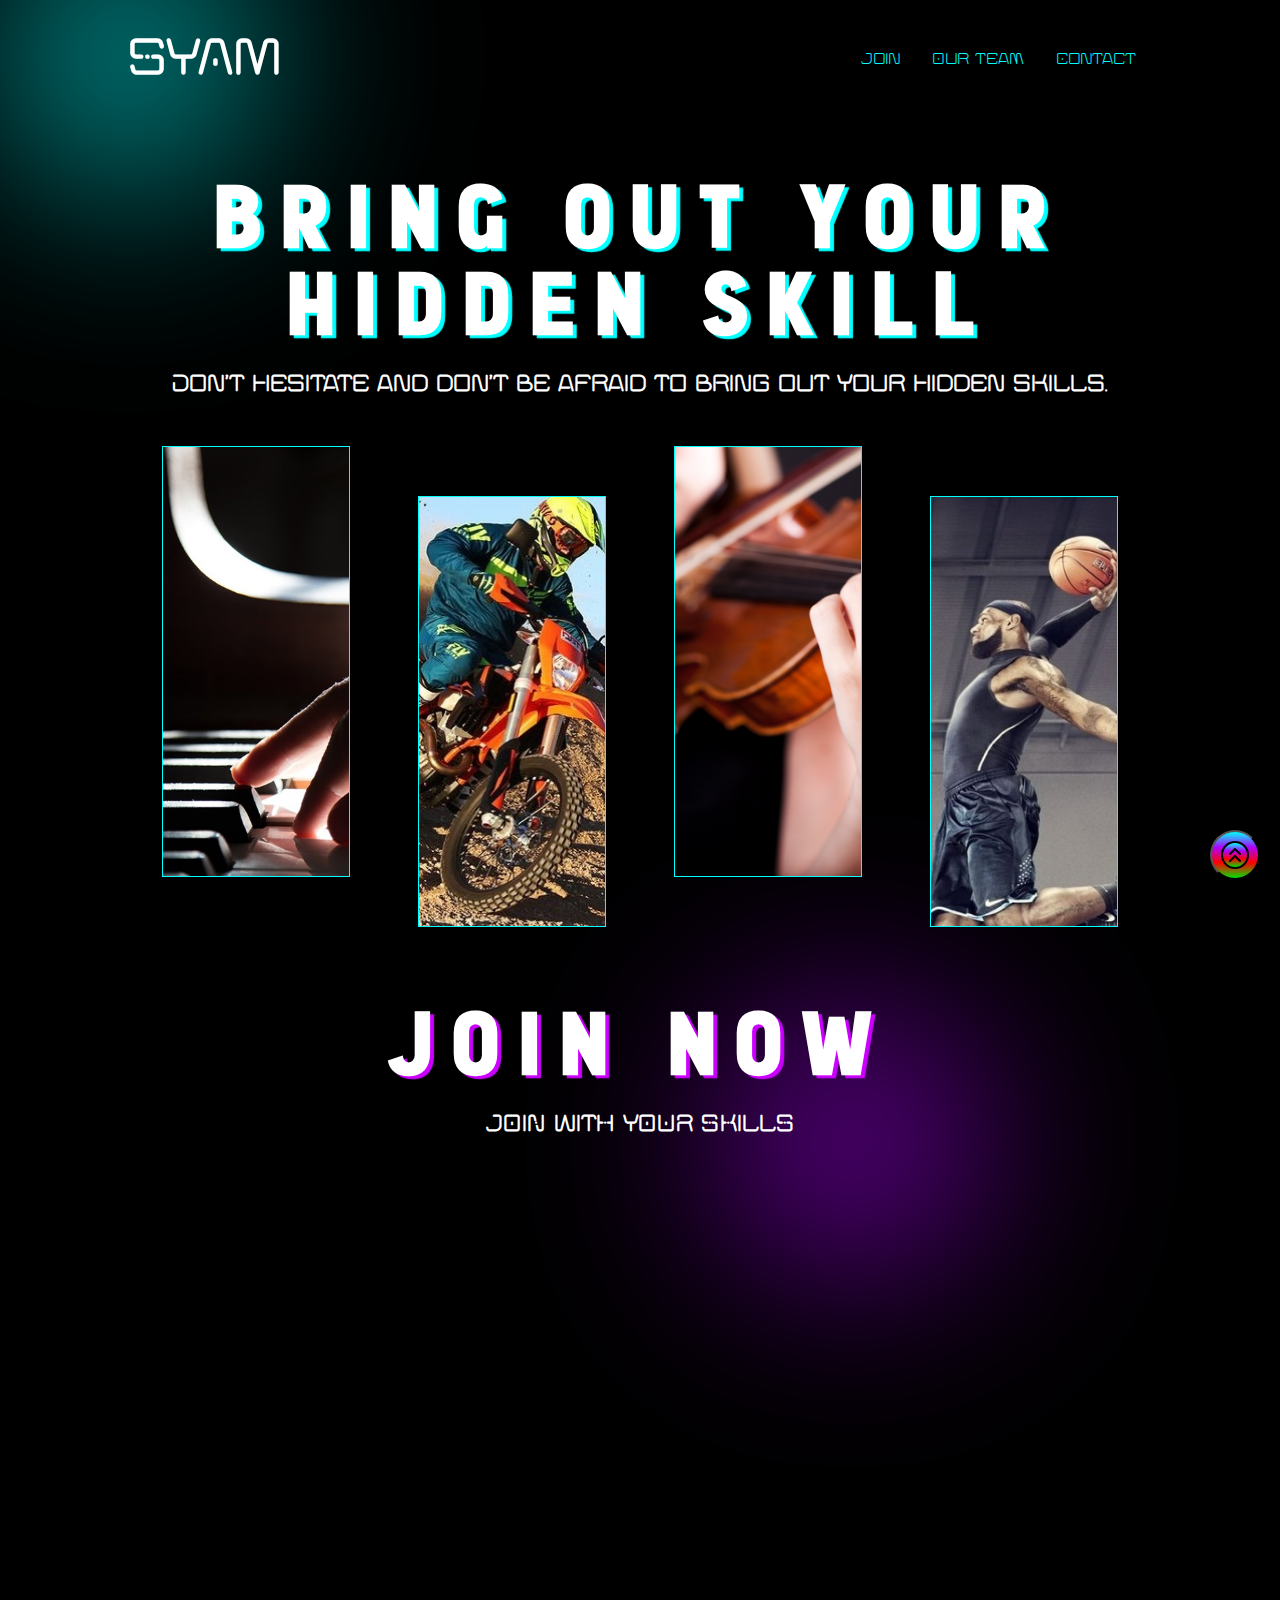
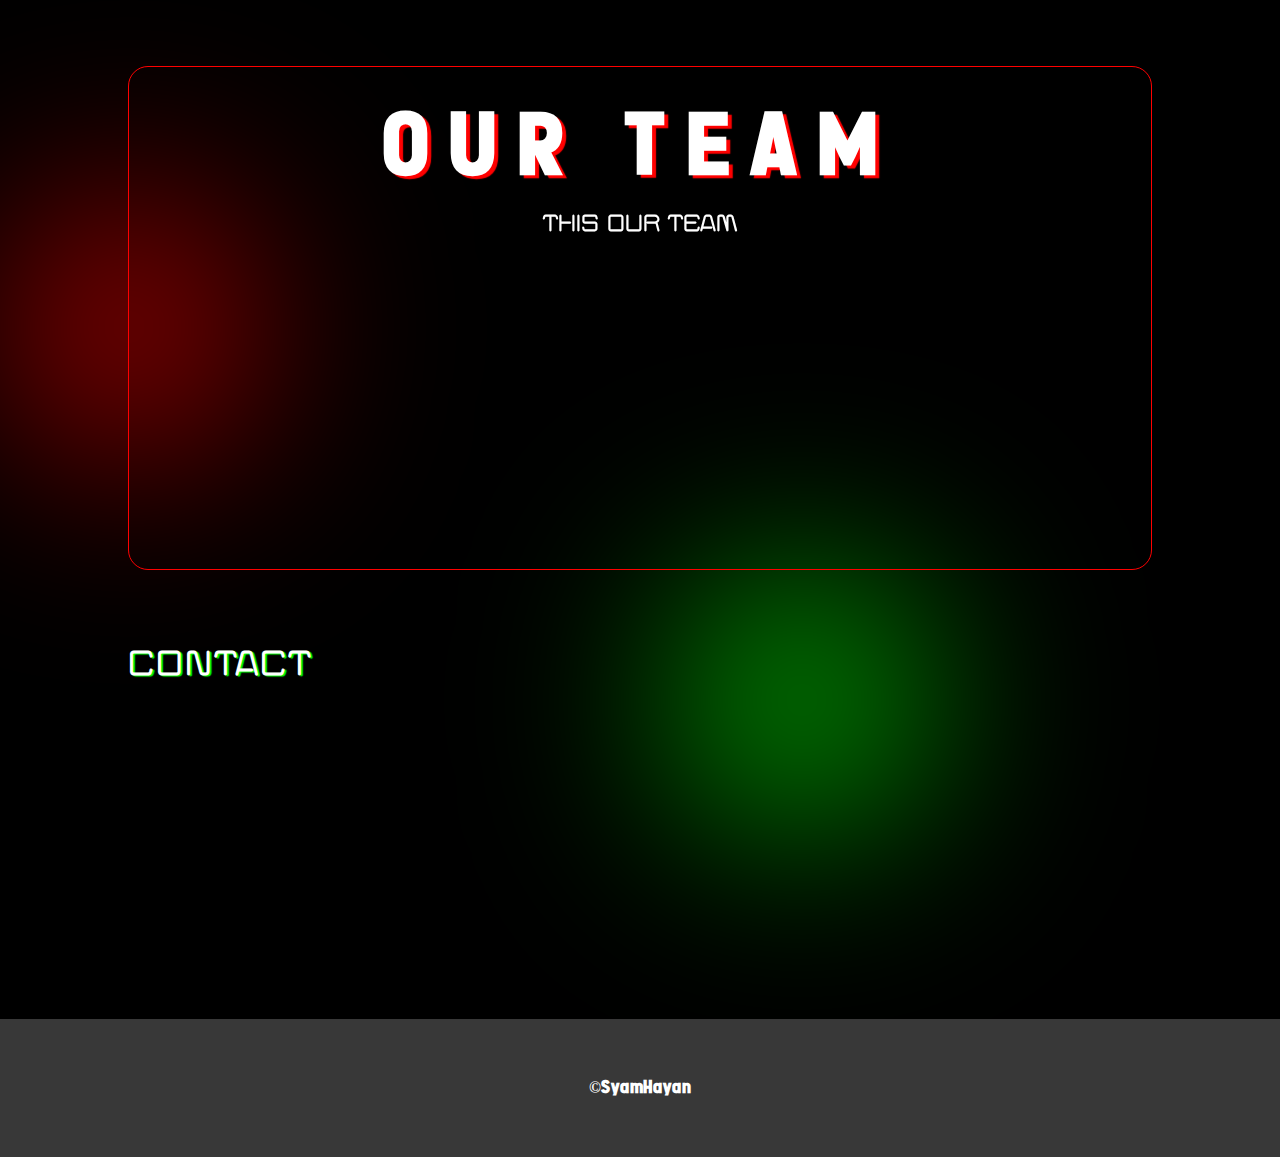
<file: index.html>
<!DOCTYPE html>
<html lang="en">
<head>
    <meta charset="UTF-8">
    <meta http-equiv="X-UA-Compatible" content="IE=edge">
    <meta name="viewport" content="width=device-width, initial-scale=1.0">
    <title>Bring Out Your Hidden Skill</title>
    <link href="https://unpkg.com/aos@2.3.1/dist/aos.css" rel="stylesheet">
    <link rel="stylesheet" href="style.css">
</head>
<body>
    <section id="bar">
        <div class="wrap"> 
            <div class="logo">
                <p>SYAM</p>
            </div>
            <div class="nav">  
                <ul>
                    <li><a href="#services">Join</a></li>
                    <li><a href="#team">Our Team</a></li>
                    <li><a href="#contact">Contact</a></li>
                </ul>
            </div>
        </div>
    </section>
    <section id="hero">
        <div class="wrap">
            <div>
                <h1>BRING OUT YOUR <br>HIDDEN SKILL</br></h1>
                <p>Don't hesitate and don't be afraid to bring out your hidden skills.</p>
            </div>
            <div class="image">
                <img src="piano.jpg" alt=""data-aos="fade-up">
                <img src="trail.jpg" alt=""class="down"data-aos="fade-down">
                <img src="biola.jpg" alt=""data-aos="fade-up">
                <img src="basket.jpg" alt=""class="down"data-aos="fade-down">
            </div>
        </div>
    </section>
    <section id="services">
        <div class="wrap">
            <div class="heading">
                <h1 >JOIN NOW</h1>
                <p>JOIN WITH YOUR SKILLS</p>
            </div>
            <div class="card">
                <div class="cardlist"data-aos="fade-up">
                    <div class="carditem">
                        <img src="mic.png" alt="">
                    </div>
                    <div class="cardinfo">
                        <h2>ART</h2>
                        <p>if your skill is art join in here</p>
                        <a href="art.html">JOIN</a>
                    </div>
                </div>
                <div class="cardlist"data-aos="fade-up">
                    <div class="carditem">
                        <img src="ball.png" alt="">
                    </div>
                    <div class="cardinfo">
                        <h2>SPORT</h2>
                        <p>if your skill is sport join in here</p>
                        <a href="sport.html">JOIN</a>
                    </div>
                </div>
                <div class="cardlist"data-aos="fade-up">
                    <div class="carditem">
                        <img src="game.png" alt="">
                    </div>
                    <div class="cardinfo">
                        <h2>GAMERS</h2>
                        <p>if your skill is gamers join in here</p>
                        <a href="game.html">JOIN</a>
                    </div>
                </div>
                <div class="cardlist"data-aos="fade-up">
                    <div class="carditem">
                        <img src="computer.png" alt="">
                    </div>
                    <div class="cardinfo">
                        <h2>COMPUTER</h2>
                        <p>if your skill is computer join in here</p>
                        <a href="computer.html">JOIN</a>
                    </div>
                </div>
            </div>
        </div>

    </section>
    <section id="team">
        <div class="wrap">
            <div class="header">
                <h1>OUR TEAM</h1>
                <p>this our team</p>
            </div>
            <div class="profilelist">
                <div class="profile"data-aos="fade-up">
                    <img src="profile.jpg" alt="">
                    <p>Thomas Shelby</p>
                </div>
                <div class="profile"data-aos="fade-up">
                    <img src="profile2.jpg" alt="">
                    <p>Arthur Shelby</p>
                </div>
                <div class="profile"data-aos="fade-up">
                    <img src="profile3.jpg" alt="">
                    <p>John Shelby</p>
                </div>
                <div class="profile"data-aos="fade-up">
                    <img src="profile4.jpg" alt="">
                    <p>Ada Shelby</p>
                </div>
            </div>
        </div>
    </section>
    <section id="contact">
        <div class="wrap">
            <div class="header">
                <h1>contact</h1>
            </div>
            <div class="phone"data-aos="fade-right">
                <img src="phone.png" alt="">  
                <div class="namecontact">
                    <p> Telp. : <br></br><a href="tel:+62895 6035 73266">+62895 6035 73266</a></p>
                    <p> Gmail : <br></br>Sayanfilah@gmail.com</p>
                    <p> Ig : <br></br> <a href="https://www.instagram.com/syamxixixi/">@syamxixixi</a></p>
                </div>  
            </div>
        </div>
    </section>
    <div id="totop">
        <button onclick="totop()">
            <img src="up.svg" alt="">
        </button>
    </div>
    <section id="footer">
        <div class="wrap">
            <h1> ©SyamHayan</h1>
        </div>
    </section>
    <script src="https://unpkg.com/aos@2.3.1/dist/aos.js"></script>
    <script>
        AOS.init();
    </script>
    <script>
        function totop() {
            window.scrollTo({
                top: 0,
                behavior:"smooth"
            })
        }
    </script>
</body>
</html>
</file>
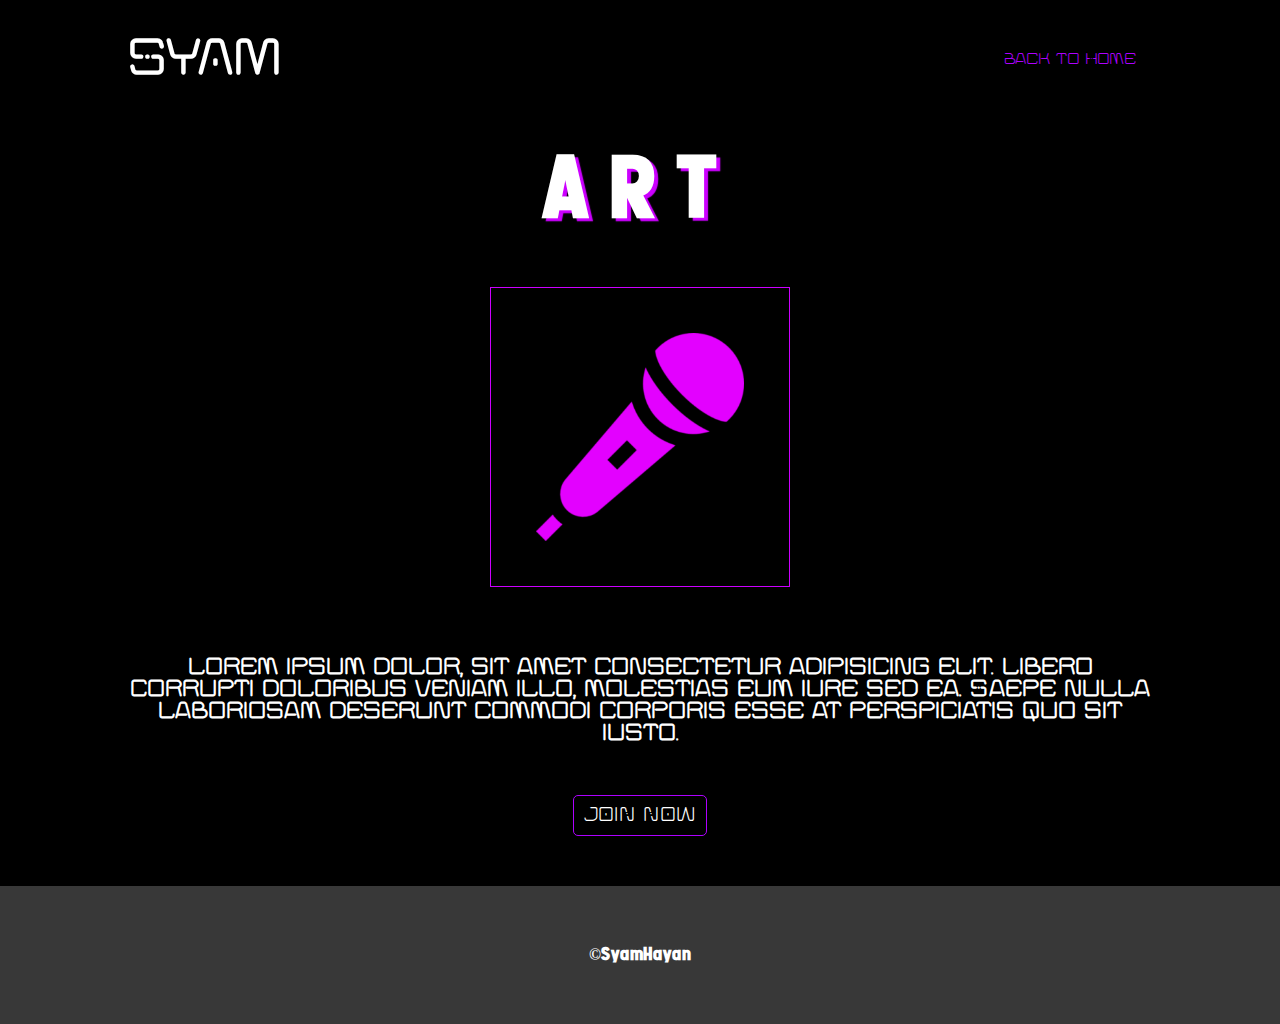
<file: art.html>
<!DOCTYPE html>
<html lang="en">
<head>
    <meta charset="UTF-8">
    <meta http-equiv="X-UA-Compatible" content="IE=edge">
    <meta name="viewport" content="width=device-width, initial-scale=1.0">
    <title>Art</title>
    <link rel="stylesheet" href="stylejoin.css">
</head>
<body>
    <section id="bar">
        <div class="wrap"> 
            <div class="logo">
                <p>SYAM</p>
            </div>
            <div class="nav">  
                <ul>
                    <li><a href="index.html">Back To Home</a></li>
                </ul>
            </div>
        </div>
    </section>
    <section id="main">
        <div class="wrap">
            <header>
                <h1>ART</h1>
            </header>
            <div class="desk">
                <img src="mic.png" alt="">
                <p>Lorem ipsum dolor, sit amet consectetur adipisicing elit. Libero corrupti doloribus veniam illo, molestias eum iure sed ea. Saepe nulla laboriosam deserunt commodi corporis esse at perspiciatis quo sit iusto.</p>
                <a href="">JOIN NOW</a>
            </div>  
        </div>
    </section>
    <section id="footer">
        <div class="wrap">
            <h1> ©SyamHayan</h1>
        </div>
    </section>
</body>
</html>
</file>
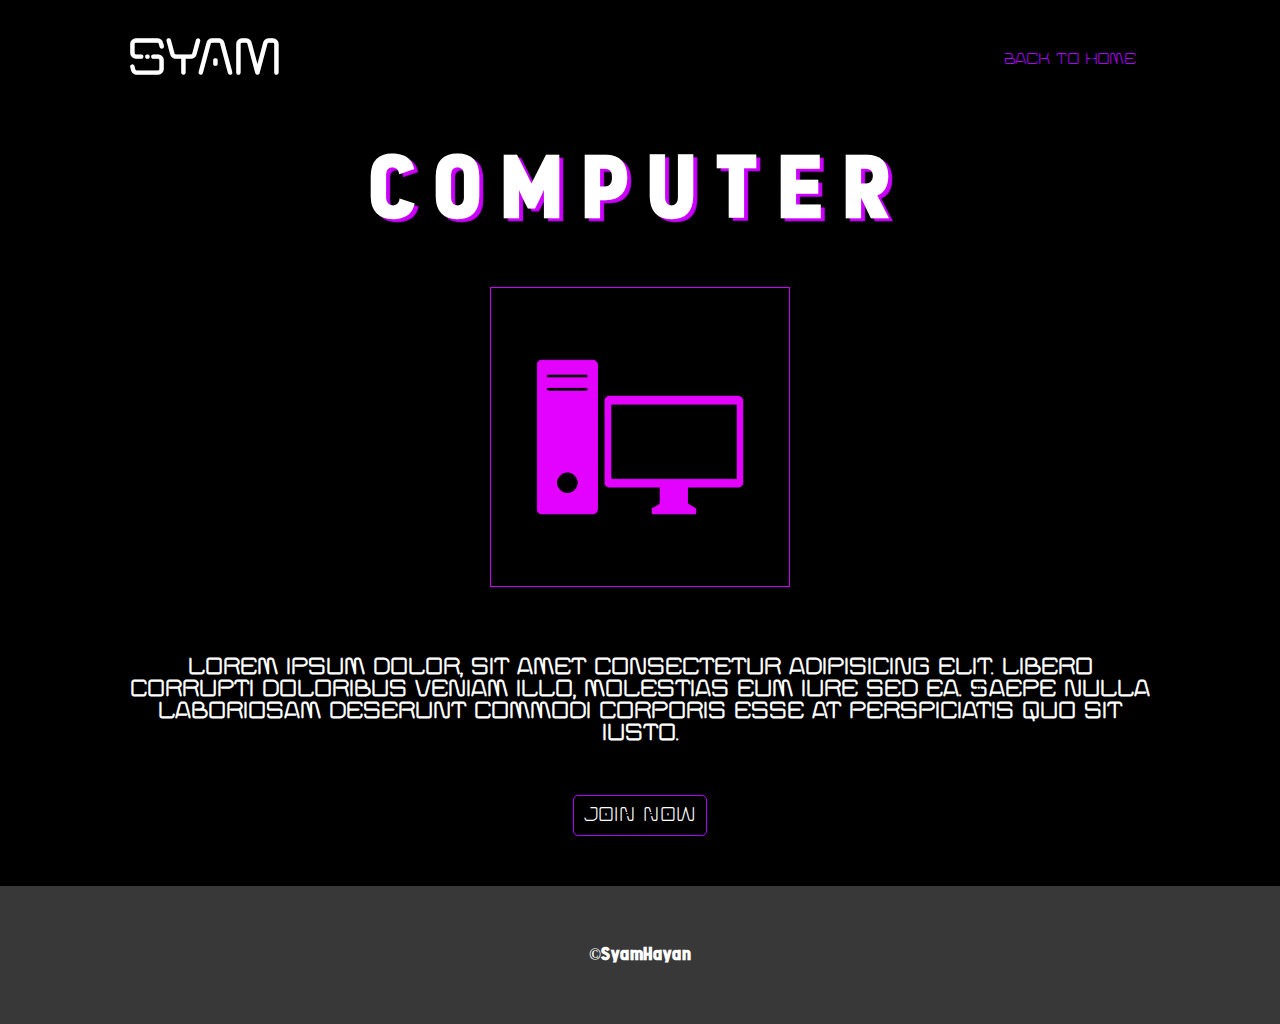
<file: computer.html>
<!DOCTYPE html>
<html lang="en">
<head>
    <meta charset="UTF-8">
    <meta http-equiv="X-UA-Compatible" content="IE=edge">
    <meta name="viewport" content="width=device-width, initial-scale=1.0">
    <title>Art</title>
    <link rel="stylesheet" href="stylejoin.css">
</head>
<body>
    <section id="bar">
        <div class="wrap"> 
            <div class="logo">
                <p>SYAM</p>
            </div>
            <div class="nav">  
                <ul>
                    <li><a href="index.html">Back To Home</a></li>
                </ul>
            </div>
        </div>
    </section>
    <section id="main">
        <div class="wrap">
            <header>
                <h1>COMPUTER</h1>
            </header>
            <div class="desk">
                <img src="computer.png" alt="">
                <p>Lorem ipsum dolor, sit amet consectetur adipisicing elit. Libero corrupti doloribus veniam illo, molestias eum iure sed ea. Saepe nulla laboriosam deserunt commodi corporis esse at perspiciatis quo sit iusto.</p>
                <a href="">JOIN NOW</a>
            </div>  
        </div>
    </section>
    <section id="footer">
        <div class="wrap">
            <h1> ©SyamHayan</h1>
        </div>
    </section>
</body>
</html>
</file>
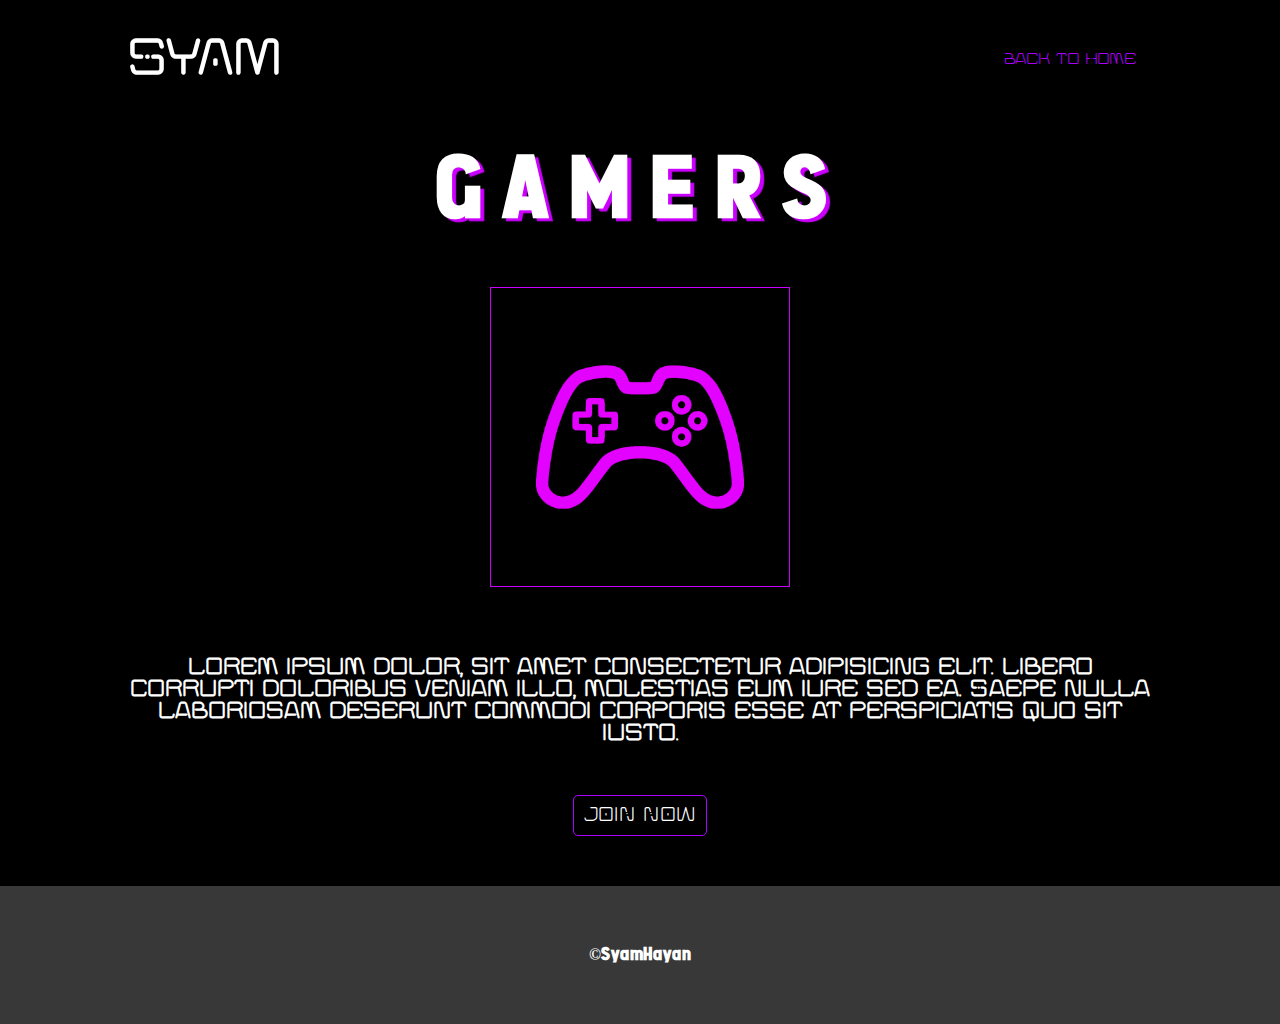
<file: game.html>
<!DOCTYPE html>
<html lang="en">
<head>
    <meta charset="UTF-8">
    <meta http-equiv="X-UA-Compatible" content="IE=edge">
    <meta name="viewport" content="width=device-width, initial-scale=1.0">
    <title>Art</title>
    <link rel="stylesheet" href="stylejoin.css">
</head>
<body>
    <section id="bar">
        <div class="wrap"> 
            <div class="logo">
                <p>SYAM</p>
            </div>
            <div class="nav">  
                <ul>
                    <li><a href="index.html">Back To Home</a></li>
                </ul>
            </div>
        </div>
    </section>
    <section id="main">
        <div class="wrap">
            <header>
                <h1>GAMERS</h1>
            </header>
            <div class="desk">
                <img src="game.png" alt="">
                <p>Lorem ipsum dolor, sit amet consectetur adipisicing elit. Libero corrupti doloribus veniam illo, molestias eum iure sed ea. Saepe nulla laboriosam deserunt commodi corporis esse at perspiciatis quo sit iusto.</p>
                <a href="">JOIN NOW</a>
            </div>  
        </div>
    </section>
    <section id="footer">
        <div class="wrap">
            <h1> ©SyamHayan</h1>
        </div>
    </section>
</body>
</html>
</file>
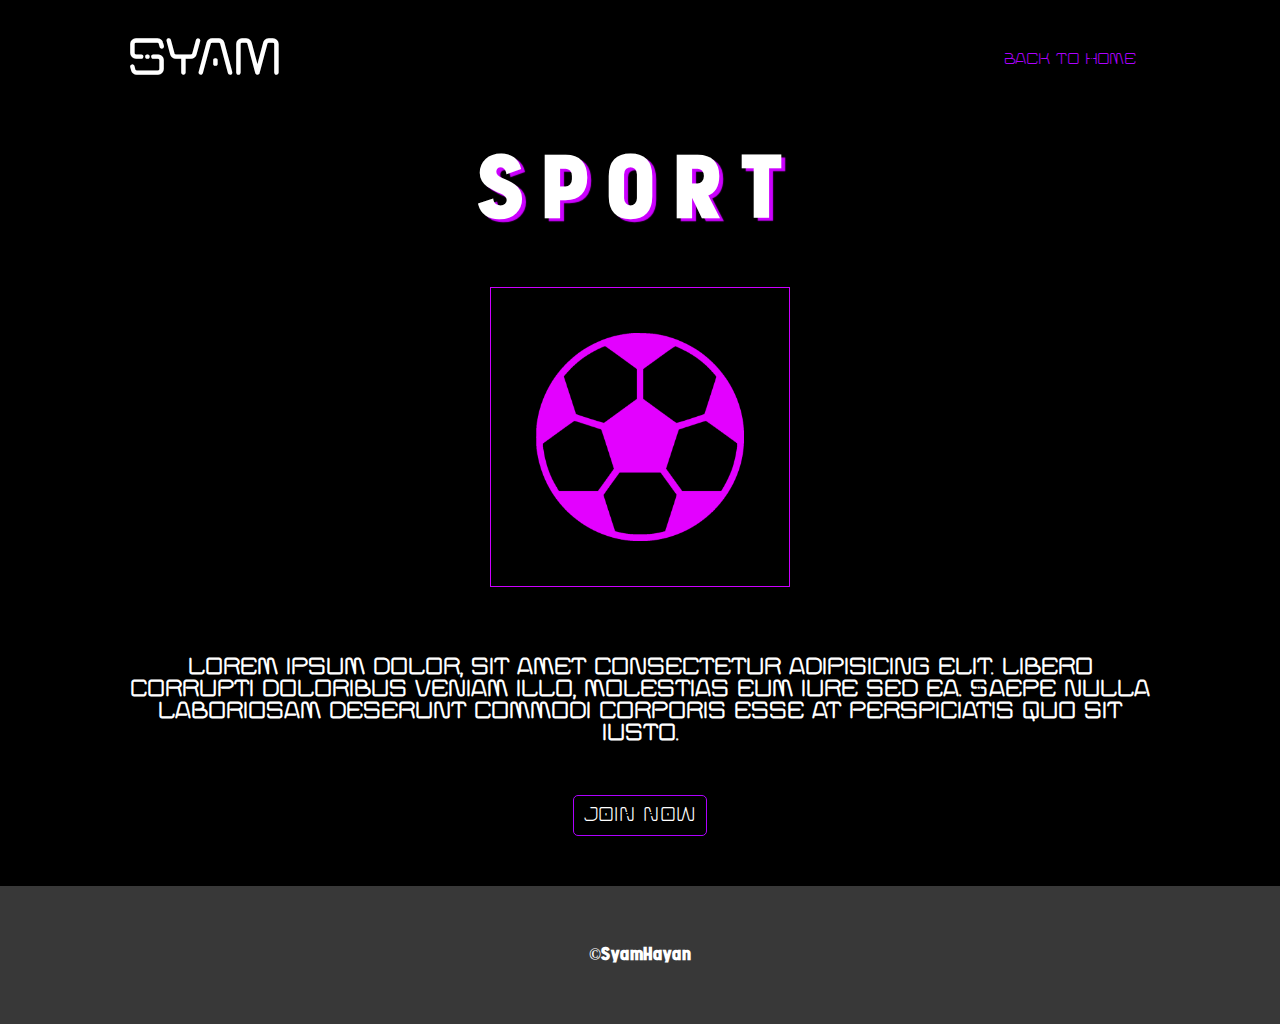
<file: sport.html>
<!DOCTYPE html>
<html lang="en">
<head>
    <meta charset="UTF-8">
    <meta http-equiv="X-UA-Compatible" content="IE=edge">
    <meta name="viewport" content="width=device-width, initial-scale=1.0">
    <title>Art</title>
    <link rel="stylesheet" href="stylejoin.css">
</head>
<body>
    <section id="bar">
        <div class="wrap"> 
            <div class="logo">
                <p>SYAM</p>
            </div>
            <div class="nav">  
                <ul>
                    <li><a href="index.html">Back To Home</a></li>
                </ul>
            </div>
        </div>
    </section>
    <section id="main">
        <div class="wrap">
            <header>
                <h1>SPORT</h1>
            </header>
            <div class="desk">
                <img src="ball.png" alt="">
                <p>Lorem ipsum dolor, sit amet consectetur adipisicing elit. Libero corrupti doloribus veniam illo, molestias eum iure sed ea. Saepe nulla laboriosam deserunt commodi corporis esse at perspiciatis quo sit iusto.</p>
                <a href="">JOIN NOW</a>
            </div>  
        </div>
    </section>
    <section id="footer">
        <div class="wrap">
            <h1> ©SyamHayan</h1>
        </div>
    </section>
</body>
</html>
</file>
<file: style.css>
* {
    text-decoration: none;
    padding: 0;
    margin: 0;
    box-sizing: border-box;
    list-style: none;
}
body {
    font-family: 'centurion';
    background-color: black;
}
h1 {
    color: white;
    font-size: 60pt;
    font-family: 'diam';
    letter-spacing: 20px;
    text-align: center;
}
p {
    font-size: 17pt;
    text-align: center;
    color: white;
    margin-top: 20px;
    font-weight: bold;
}
#bar {
    width: 100%;
    margin: auto;
    display: flex;
    line-height: 80px;
}
#hero .wrap::before {
    content: '';
	height: 500px;
	width: 500px;
	background-image: radial-gradient(aqua, transparent, transparent);
	position: absolute;
	display: inline-block;
	filter: blur(100px);
    top: -50%;
    z-index: -1;
    left: calc( 100% - 1090px );
}
#services .wrap::before {
    content: '';
	height: 500px;
	width: 500px;
	background-image: radial-gradient(#ae00ff, transparent, transparent);
	position: absolute;
	display: inline-block;
	filter: blur(100px);
    top: -20%;
    z-index: -1;
    right: calc( 100% - 1090px );
}
#team .wrap::before {
    content: '';
	height: 500px;
	width: 500px;
	background-image: radial-gradient(rgb(255, 0, 0), transparent, transparent);
	position: absolute;
	display: inline-block;
	filter: blur(100px);
    top: -30%;
    z-index: -1;
    left: calc( 100% - 1090px );
}
#contact .wrap::before {
    content: '';
	height: 500px;
	width: 500px;
	background-image: radial-gradient(rgb(0, 255, 0), transparent, transparent);
	position: absolute;
	display: inline-block;
	filter: blur(100px);
    top: -20%;
    z-index: -1;
    right: calc( 100% - 1090px );
}
.wrap {
    position: relative;
    width: 80%;
    margin: auto;
}
#bar .wrap {
    margin-top: 20px;
}
.logo p {
    margin-top: 0;
    float: left;
    color: white;
    font-size: 50px;
}
.nav {
    float: right;
}
.nav ul {
    margin: 0;
    padding: 0;
}
.nav ul li {
    float: left;
}
.nav ul li a {
    color: aqua;
    text-align: center;
    padding: 0px 16px 0px 16px;

}

#hero {
    margin: 80px 0;
}
#hero h1 {
    text-align: center;
    color: white;
    font-family: 'diam';
    text-shadow: 4px 3px 1px aqua;
}
#hero p {
    font-size: 17pt;
    text-align: center;
    color: white;
    margin-top: 20px;
    font-weight: bold;
}
.image {
    display: grid;
    grid-template-columns: repeat(4, 50fr);
    margin-top: 50px;
    justify-items: center;

}
.image img {
    width: 250px;
    height: 575px;
    border: 1px solid aqua;
}
.wrap .image .down {
    margin-top: 50px;
}
#services {
    margin: auto;
}
#services h1 {
    color: white;
    font-family: 'diam';
    text-align: center;
    text-shadow: 4px 3px 1px rgb(204, 0, 255);
}

.card {
	display: grid;
	text-align: center;
	margin:40px 0;
    grid-template-columns: repeat(2, 50fr);
    column-gap: 20px;
    row-gap: 20px;
    align-items: center;
}
.cardlist {
	display: grid;
	grid-template-columns: 150px minmax(100px, 1fr);
	column-gap: 20px;
	align-items: center;
	background-color:black;
	padding: 20px;
	border-radius: 10px;
	border: 1px solid #ae00ff;
}
.cardlist p {
    font-size: 11pt;
    margin-bottom: 40px;
}
.cardlist a {
	background: black;
	color: white;
	border: 1px solid #ae00ff;
	font-size: 15pt;
	border-radius: 5px;
    padding: 10px 10px;
}
.cardlist a:hover {
    background-color: #ae00ff;
    color: black;
}
img {
    max-width: 100%;
}

.card h2 {
    font-size: 20pt;
    font-family: 'diam';
    color: white;   
    text-shadow: 3px 2px 1px rgb(204, 0, 255);
}
#team {
    margin: 80px auto;
}
#team .wrap {
    border: 1px solid red;
    border-radius: 20px;
}
#team .header {
    margin: 40px auto;
}
#team h1 {
    text-align: center;
    text-shadow: 4px 3px 1px red;
}

.profilelist {
    margin: 20px 0;
    display: flex;
}
.profile {
    width: 15%;
    margin: auto;
}
.profile img {
    border-radius: 50%;
    border: 1px solid red;
}
.profile p {
    margin: 40px 0;
    color: white;
    font-size: 14pt;
}

#contact img {
    max-width: 100%;
}
#contact .phone a {
    color: rgb(0, 255, 0);
    font-size: 100%;
}
#contact .header h1 {
    text-align: left;
    font-family: 'centurion';
    letter-spacing: 2px;
    font-size: 25pt;
    text-shadow: 2px 1px 1px rgb(0, 255, 0);   
}
.phone {
    border: 1px solid rgb(0, 255, 0);
    align-items: center;
    display: grid;
    margin: 40px 0;
    grid-template-columns: 100px minmax(100px, 1fr);
    padding: 20px 20px 20px 20px;
    column-gap: 15px;
    border-radius: 20px;
}
.phone p {
    font-size: 100%;
    text-align: left;
    margin-bottom: 20px;
}
#footer {
    background-color: rgb(56, 56, 56);
    padding: 60px 0;
}
#footer h1 {
    font-size: 12pt;
    letter-spacing: 0px;
    background-color: rgb(56, 56, 56);
}
#totop button {
    position: fixed;
    right: 20px;
    bottom: 20px;
    width: 50px;
    height: 50px;
    background-image: linear-gradient(180deg, cyan, #ae00ff, red, rgb(0, 225 ,0));
    display: flex;
    align-items: center;
    justify-content: center;
    color: #fff;
    border-radius: 50%;
    cursor: pointer;
    z-index: 1000;
}
#totop button img {
    background-image: linear-gradient(180deg, cyan, #ae00ff, red, rgb(0, 225 ,0));
    border-radius: 50%;
    border: 2px solid black;
}

@font-face {
    font-family: diam;
    src: url(dDiam.ttf);
}
@font-face {
    font-family: centurion;
    src: url(CENTURION.ttf);
}

@media (max-width: 1300px) {
    #hero .wrap::before {
        left: -250px;
    }
    #services .wrap::before {
        right: 50px;
    }
    #team .wrap::before {
        top: 10px;
        left: -250px;
    }
    #contact .wrap::before {
        right: 100px;
        top: -200px;
    }
    .image img {
        width: 187.5px;
        height: 431.25px;
    }
}

@media (max-width: 820px) {
    .card { 
        grid-template-columns: 1fr;
        row-gap: 20px;
    }
    .image {
        grid-template-columns: repeat(2, 50fr);
    }
    .image img {
        width: 140.625px;
        height:323.4375px;
    }
}

@media (max-width: 600px) {
    
    #bar .wrap {
        width: 100%;
    }
    h1 {
        font-size: 35pt;
        letter-spacing: 1px;
    }
    .image {
        grid-template-columns: repeat(2, 50fr);
    }
    .image img {
        width: 120px;
        height: 300px;
    }
    .profilelist {
        flex-direction: column;
    }
    .profile {
        width: 40%;
    }
    .nav {
        float: none;
        border-bottom: 1px solid aqua;
    }
    .nav ul {
        
        display: flex;
        justify-content: center;
    }
    .nav ul li {
        text-align: center;
        flex: 1;
        justify-content: space-around;
    }
    .nav ul li a {
        font-size: 15px;
        padding: 0;
    }
    .logo {
        border-bottom: 1px solid aqua;
    }
    .logo p {
        float: none;
        font-size: 25px;
        margin-top: 0px;
    }
    #contact .header h1 {
        font-size: 20pt;
        text-align: center; 
    }
    .phone {
        width: 100%;
    }
    .phone p {
        font-size: 70%;
    }
    .phone a {
        font-size: 70%;
    }
    .card h2 {
        font-size: 17pt;
    }
    #hero p {
        font-size: 15px;
    }
}
</file>
<file: stylejoin.css>
* {
    background-color: black;
    text-decoration: none;
    padding: 0;
    margin: 0;
    box-sizing: border-box;
    list-style: none;
}
body {
    font-family: 'centurion';
}
h1 {
    color: white;
    font-size: 60pt;
    font-family: 'diam';
    letter-spacing: 20px;
    text-align: center;
}
p {
    font-size: 17pt;
    text-align: center;
    color: white;
    margin-top: 20px;
    font-weight: bold;
}
#bar {
    width: 100%;
    margin: auto;
    display: flex;
    line-height: 80px;
}
.wrap {
    position: relative;
    width: 80%;
    margin: auto;
}
#bar .wrap {
    margin-top: 20px;
}
.logo p {
    margin-top: 0;
    float: left;
    color: white;
    font-size: 50px;
}
.nav {
    float: right;
}
.nav ul {
    margin: 0;
    padding: 0;
}
.nav ul li {
    float: left;
}
.nav ul li a {
    color: #ae00ff;
    text-align: center;
    padding: 16px 16px 16px 16px;

}
.nav ul li a:hover {
    background-color: #ae00ff;
    color: black;
    border-radius: 20px;
}
#main header {
    margin-top: 50px ;
    text-shadow: 4px 3px 1px rgb(204, 0, 255);
}
#main .desk {
    display: grid;
    justify-items: center;
}
#main img {
    padding: 45px 45px 45px 45px;
    border: 1px solid rgb(204, 0, 255);
    margin: 50px ;
    width: 300px;
    height: 300px;
}
.desk a {
	background: black;
	color: white;
	border: 1px solid #ae00ff;
	font-size: 15pt;
	border-radius: 5px;
    padding: 10px 10px;
    margin: 50px 0;
}
.desk a:hover {
    background-color: #ae00ff;
    color: black;
}
#footer {
    background-color: rgb(56, 56, 56);
    padding: 60px 0;
}
#footer h1 {
    font-size: 12pt;
    letter-spacing: 0px;
    background-color: rgb(56, 56, 56);
}
@media (max-width: 600px) {
    #main img {
        height: 210px;
        width: 210px;
    }
    #bar .wrap {
        width: 100%;
    }
    .nav {
        float: none;
        border-bottom: 1px solid #ae00ff;
    }
    .nav ul li a {
        font-size: 15px;
        padding: 10px 10px 10px 10px;
    }
    .logo {
        border-bottom: 1px solid #ae00ff;
    }
    .logo p {
        float: none;
        font-size: 25px;
        margin-top: 0px;
    }
    .nav ul {
        display: flex;
        justify-content: center;
    }
    .nav ul li {
        text-align: center;
    }
    h1 {
        font-size: 35pt;
        letter-spacing: 1px;
    }
    p {
        font-size: 13pt;

    }
}








@font-face {
    font-family: diam;
    src: url(dDiam.ttf);
}
@font-face {
    font-family: centurion;
    src: url(CENTURION.ttf);
}
</file>
